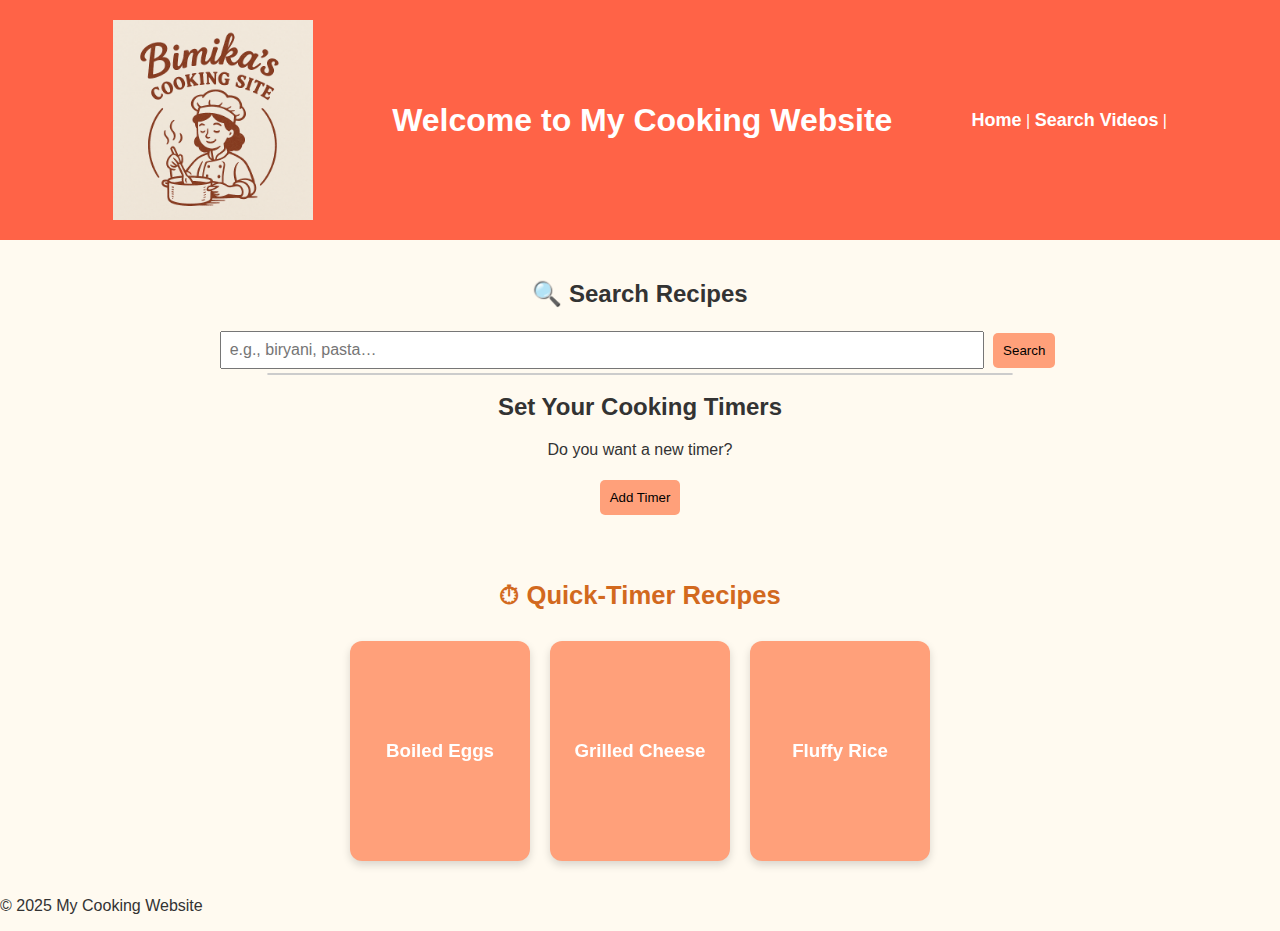
<file: index.html>
<!DOCTYPE html>
<html lang="en">
<head>
  <meta charset="UTF-8" />
  <meta name="viewport" content="width=device-width, initial-scale=1.0" />
  <title>Cooking Timer</title>
  <link rel="stylesheet" href="style.css" />
</head>
<body>
  <!-- ── NAVBAR ───────────────────────────────────────────── -->
  <header>
    <div class="navbar">
      <img src="logo.png" alt="Logo" class="logo" />
      <h1>Welcome to My Cooking Website</h1>
      <nav>
        <a href="index.html">Home</a> |
        <a href="about.html"> Search Videos</a> |
        
      </nav>
    </div>
  </header>

  <!-- ── MAIN ─────────────────────────────────────────────── -->
  <main>

    <!-- Search bar -->
    <section class="search-section">
      <h2>🔍 Search Recipes</h2>
      <input id="recipeSearch" type="text"
             placeholder="e.g., biryani, pasta…"
             oninput="showSuggestions()" autocomplete="off">
      <button onclick="searchRecipes()">Search</button>

      <!-- suggestions dropdown -->
      <div id="suggestions" class="suggestions-box"></div>
    </section>

    <!-- Results injected by JS -->
    <section id="resultsSection" class="results-section"></section>
       <h2>Set Your Cooking Timers</h2>
    <div id="timersContainer"></div>

    <div class="add-timer-section">
      <p>Do you want a new timer?</p>
      <button onclick="addTimer()">Add Timer</button>
      
      <p id="limitMsg" class="hidden">Maximum of 15 timers reached.</p>
    </div>
    <!-- === Flip‑card quick timers ==================================== -->
    <section class="flipcard-wrapper">
      <h2 class="flipcard-title">⏱ Quick‑Timer Recipes</h2>

      <div class="flip-card">
        <div class="flip-card-inner">
          <div class="flip-card-front"><h3>Boiled Eggs</h3></div>
          <div class="flip-card-back">
            <p>Perfect soft‑boiled eggs.</p>
            <p><strong>Timer:</strong> 5&nbsp;min&nbsp;(300&nbsp;s)</p>
            <button onclick="startFixedTimer('boiledEggs',300)">Start</button>
            <div id="boiledEggsDisplay">300</div>
          </div>
        </div>
      </div>

      <div class="flip-card">
        <div class="flip-card-inner">
          <div class="flip-card-front"><h3>Grilled Cheese</h3></div>
          <div class="flip-card-back">
            <p>Golden & gooey!</p>
            <p><strong>Timer:</strong> 3&nbsp;min&nbsp;(180&nbsp;s)</p>
            <button onclick="startFixedTimer('grilledCheese',180)">Start</button>
            <div id="grilledCheeseDisplay">180</div>
          </div>
        </div>
      </div>

      <div class="flip-card">
        <div class="flip-card-inner">
          <div class="flip-card-front"><h3>Fluffy Rice</h3></div>
          <div class="flip-card-back">
            <p>Light, separate grains.</p>
            <p><strong>Timer:</strong> 10&nbsp;min&nbsp;(600&nbsp;s)</p>
            <button onclick="startFixedTimer('rice',600)">Start</button>
            <div id="riceDisplay">600</div>
          </div>
        </div>
      </div>
    </section>
    <!-- =============================================================== -->
  

  </main>

  <!-- ── FOOTER ─────────────────────────────────────────────────────── -->
  <footer>
    <p>&copy; 2025 My Cooking Website</p>
  </footer>

  <!-- ── HIDDEN MODAL for recipe details ────────────────────────────── -->
  <div id="recipeModal" class="modal">
    <div class="modal-content">
      <span id="modalClose" class="modal-close">&times;</span>
      <div id="modalBody"><!-- recipe details injected here --></div>
    </div>
  </div>

  <!-- JS bundle -->
  <script src="script.js"></script>
</body>
</html>
</file>
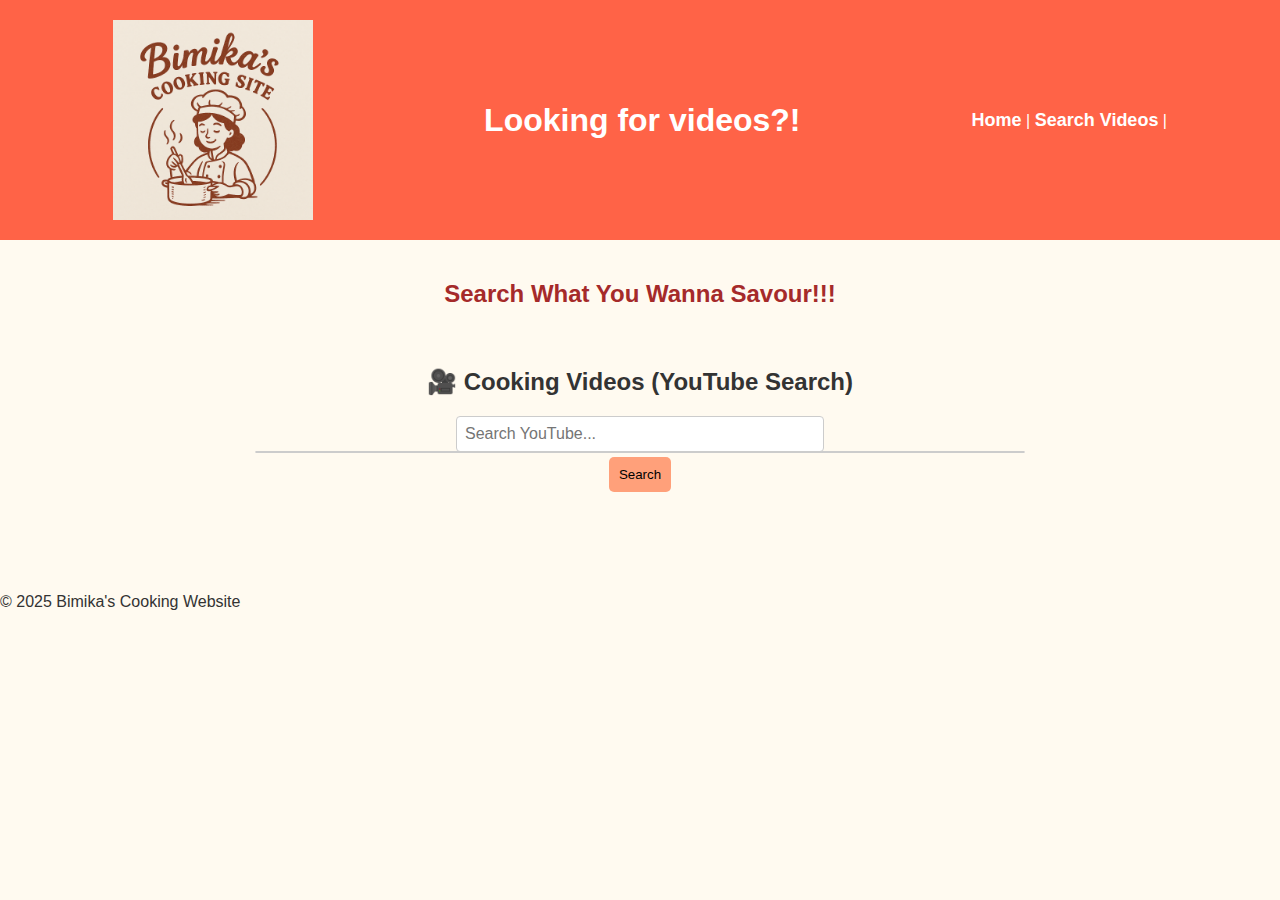
<file: about.html>
<!DOCTYPE html>
<html lang="en">
<head>
  <meta charset="UTF-8" />
  <meta name="viewport" content="width=device-width, initial-scale=1" />
  <title>About & Recipes</title>
  <link rel="stylesheet" href="style.css" />
</head>
<body>
  <header>
    <div class="navbar">
      <img src="logo.png" alt="Logo" class="logo" />
      <h1>Looking for videos?!</h1>
      <nav>
        <a href="index.html">Home</a> |
         <a href="about.html">Search Videos</a> |
        
      </nav>
    </div>
    
  </header>

   <!-- ===== Main ===== -->
  <main>
    <section>
      <h2 style="color: brown;">Search What You Wanna Savour!!!</h2>
      <p>
      
      </p>
    </section>


    <!-- ===== YouTube Search Section ===== -->
    <section class="yt-search-section">
      <h2>🎥  Cooking Videos (YouTube Search)</h2>
     <!-- inside your yt‑search-section -->
    <input id="ytSearchInput" placeholder="Search YouTube..." />
<button id="ytSearchBtn">Search</button>
<div id="ytResults"></div>
<div id="videoResults"></div>

<script src="youtube-search.js"></script>
<script>
  document.getElementById("ytSearchBtn").onclick = function () {
    const term = document.getElementById("ytSearchInput").value;
    search(term);
  };
</script>

<div id="suggestions" class="suggestions-box"></div>

<!-- results grid -->
<div id="ytResults" class="video-grid"></div>

<!-- load scripts -->
<script src="script.js"></script>          <!-- your timers etc. -->


    </section>
  </main>

  <!-- ===== Footer ===== -->
  <footer>
    <p>&copy; 2025 Bimika's Cooking Website</p>
  </footer>




</body>
</html>
</file>
<file: style.css>
body {
  font-family: Arial, sans-serif;
  background-color: #fffaf0;
  color: #333;
  margin: 0;
  padding: 0;
}


/* Navigation Bar Layout */
.navbar {
  display: flex;
  justify-content: space-between;
  align-items: center;
  background-color: #ff6347;
  width: 85%;
  margin: auto;
  flex-wrap: wrap;
}

.logo {
  height:200px;
  width:200px;
}

nav h1 {
  margin: 0;
  font-size: 1.8em;
  color: white;
  text-align: center;
}

 nav a {
  color: white;
  margin-left: 0;
  font-weight: bold;
  text-align: right;
}


nav ul li {
    display: inline-block;
    margin: 10px 15px;
    position: relative;
}

nav a {
    color: white;
    text-decoration: none;
    font-size: 18px;
    transition: 0.3s;
    position: relative;
}

/* Fix: Hide underline initially and show only on hover */
nav a::after {
    content: '';
    width: 0;
    height: 3px;
    background: white;
    position: absolute;
    left: 0;
    bottom: -6px;
    transition: width 0.3s ease-in-out;
}

/* Show underline only on hover */
nav a:hover::after {
    width: 100%;
}




/* Responsive Fix: Wrap items if screen is small */
@media (max-width: 768px) {
  .navbar {
    flex-direction: column;
    align-items: flex-start;
  }

  .nav-center h1 {
    text-align: left;
    font-size: 1.4em;
    margin: 10px 0;
  }

  .nav-right {
    margin-top: 10px;
  }
}
















header {
  background-color:#ff6347;
  color: white;
  padding: 20px;
  text-align: center;
}


main {
  padding: 20px;
  text-align: center;
}

.timer {
  background: #f0f0f0;
  margin: 20px auto;
  padding: 15px;
  border-radius: 10px;
  width: 300px;
}

button {
  margin: 5px;
  padding: 10px;
  background-color: #ffa07a;
  border: none;
  border-radius: 5px;
  cursor: pointer;
}

button:hover {
  background-color: #ff4500;
  color: white;
}

#recipeSearch {
  width: 60%;
  padding: 8px;
  font-size: 1em;
}

.recipe-result {
  background: #fffafa;
  border: 1px solid #ddd;
  border-radius: 8px;
  margin-bottom: 20px;
  padding: 15px;
  text-align: left;
}

.hidden {
  display: none;
}
.suggestions-box {
  position: absolute;
  width: 60%;
  max-height: 150px;
  overflow-y: auto;
  background-color: white;
  border: 1px solid #ccc;
  margin: 0 auto;
  left: 0;
  right: 0;
  z-index: 10;
  border-radius: 5px;
  text-align: left;
}

.suggestions-box div {
  padding: 8px;
  cursor: pointer;
}

.suggestions-box div:hover {
  background-color: #f0f0f0;
}
/* === Flip-card layout ============================================== */
.flipcard-wrapper {
  display: flex;
  flex-wrap: wrap;
  gap: 20px;
  justify-content: center;
  margin-top: 40px;
}

.flipcard-title {
  width: 100%;
  text-align: center;
  margin-bottom: 10px;
  color: #d2691e;
  font-size: 1.6em;
}

.flip-card {
  background: transparent;
  width: 180px;
  height: 220px;
  perspective: 1000px; /* 3-D */
}

.flip-card-inner {
  position: relative;
  width: 100%;
  height: 100%;
  text-align: center;
  transition: transform 0.6s;
  transform-style: preserve-3d;
}

.flip-card:hover .flip-card-inner {
  transform: rotateY(180deg);
}

.flip-card-front,
.flip-card-back {
  position: absolute;
  width: 100%;
  height: 100%;
  backface-visibility: hidden;
  border-radius: 12px;
  display: flex;
  align-items: center;
  justify-content: center;
  flex-direction: column;
  box-shadow: 0 4px 8px rgba(0,0,0,.15);
}

.flip-card-front {
  background: #ffa07a;
  color: #fff;
}

.flip-card-back {
  background: #fff5e6;
  color: #333;
  transform: rotateY(180deg);
  padding: 10px;
}

.flip-card-back button {
  margin-top: 6px;
  padding: 6px 12px;
  border: none;
  background: #ff6347;
  color: #fff;
  border-radius: 5px;
  cursor: pointer;
}
.flip-card-back button:hover { background:#ff4500; }
.flip-card-back div { font-weight:bold; margin-top:4px; }
/* ================================================================ */
.yt-search-section {
  display: flex;
  flex-direction: column;
  align-items: center;   /* Center children horizontally */
  justify-content: center;
  margin-top: 40px;
  text-align: center;
}
.yt-search-bar{display:flex;justify-content:center;gap:6px;margin-bottom:15px}
#ytSearchInput{width:60%;max-width:350px;padding:8px;font-size:1em;border:1px solid #ccc;border-radius:4px}
.yt-search-bar button{padding:8px 14px;background:#ff6347;color:#fff;border:none;border-radius:4px;cursor:pointer}
.yt-search-bar button:hover{background:#ff4500}

/* --- 3‑column video grid ----------------------------------------- */
.video-grid {
  display: grid;
  grid-template-columns: repeat(3, 1fr);
  gap: 16px;
  max-width: 1000px;
  margin: 30px auto;
}

.video-card {
  background: #fff;
  align-content: center;
  width: 50vw;
  height:fit-content;
  border-radius: 8px;
  overflow: hidden;
  box-shadow: 0 2px 5px rgba(0,0,0,0.1);
  transition: transform 0.2s ease;
}

.video-card:hover {
  transform: scale(1.03);
}

.video-card img {
  width: 100%;
  height: 500px;
  object-fit: cover;
  display: block;
}

.video-card p {
  margin: 0;
  padding: 8px;
  colour:rgb(0, 0, 0);
  font-size: 0.85rem;
  text-align: center;
  height: 2.8em;
  overflow: hidden;
}

.video-card a p{
  color: rgb(210, 18, 18);

}
/* make the three small boxes line up nicely */
.time-in{
  width:48px;
  padding:4px;
  margin:0 2px;
  align-items: center;
  box-sizing:border-box;
}
/* ── recipe‑details modal (hidden until opened) ───────────────── */
.modal{
  display:none;                       /* shown by JS */
  position:fixed;top:0;left:0;width:100%;height:100%;
  background:rgba(0,0,0,.6);
  z-index:100;
}
.modal-content{
  background:#fff;
  margin:5% auto;
  padding:20px;
  width:90%;max-width:600px;max-height:80%;
  border-radius:8px;
  overflow:auto;
  position:relative;
}
.modal-close{
  position:absolute;top:8px;right:14px;
  font-size:28px;font-weight:bold;
  cursor:pointer;
}
.modal-close:hover{color:#d00}

/* ingredients list inside modal – two columns */
.ingredients{
  columns:2 180px;
  list-style:none;
  margin:0 0 12px;
  padding:0;
}
.ingredients li{margin:4px 0}

/* small tweak: keep suggestions box anchored under search input */
.search-section{position:relative}
.suggestions-box{left:50%;transform:translateX(-50%)}
</file>
